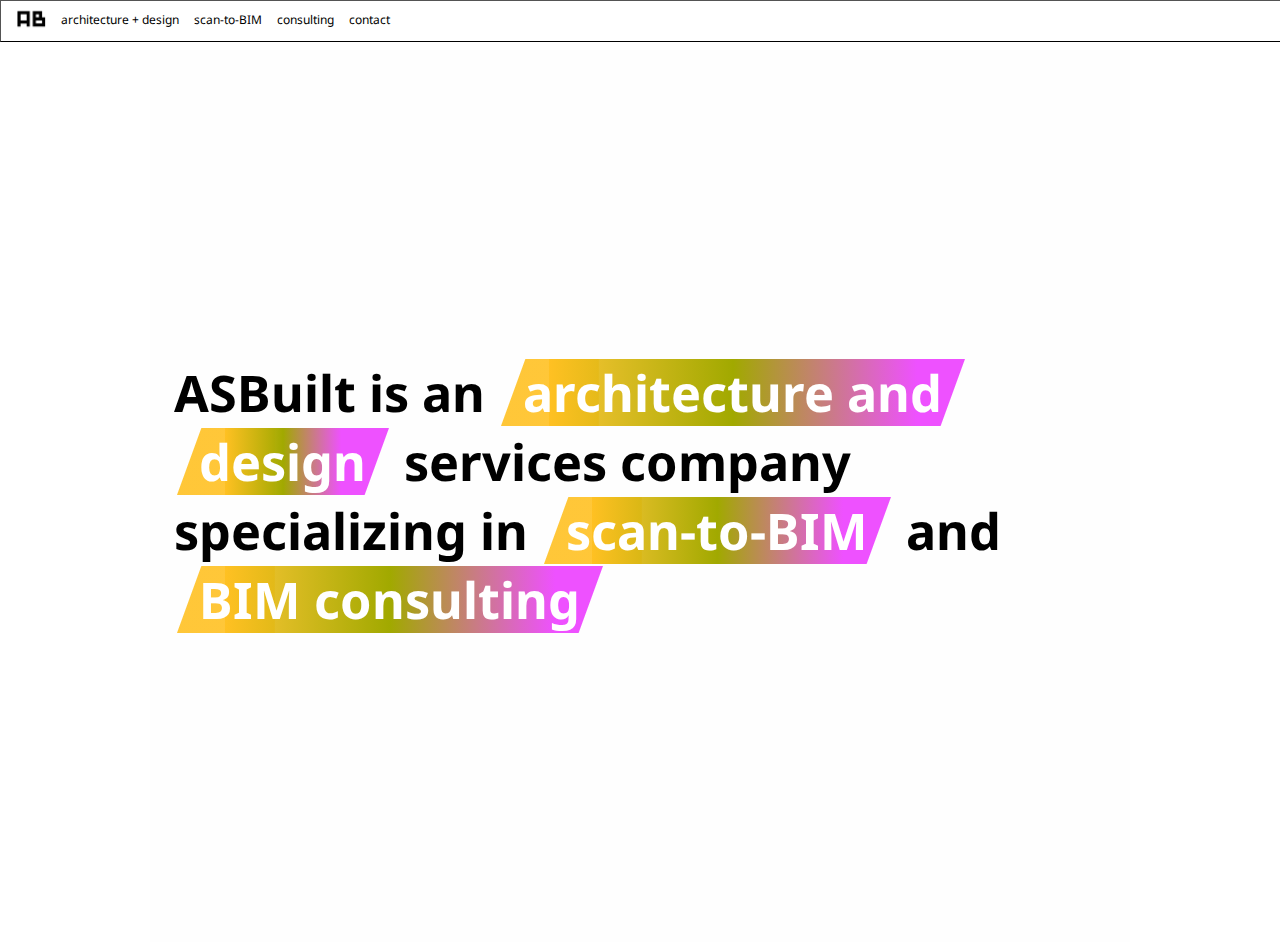
<file: index.html>
<!DOCTYPE html>
<html>
    <head>
        <!--<link rel="icon" href="index.html">-->
        <link rel="icon" type="image/x-icon" href="/content/favicon.ico">
        <link href="main.css" rel="stylesheet" type="text/css" media="all"/>
        <title>ASBUILT</title>
    </head>

<body>

      <nav>
        <ul>
          <li><img src="/content/favicon.png" alt="Home"></li>
          <li><a href="archdesign.html">architecture + design</a></li>
          <li><a href="scantoBIM.html">scan-to-BIM</a></li>
          <li><a href="consulting.html">consulting</a></li>
          <li><a href="about.html">contact</a></li>
        </ul>
      </nav>

<div class="maintext">

<h2>

    ASBuilt is an <span class="hglt"><a href="archdesign.html">architecture and design</a></span> services company specializing in <span class="hglt"><a href="scantoBIM.html">scan-to-BIM</a></span> and <span class="hglt"><a href="consulting.html">BIM consulting</a></span>

  </h2>

</div>
<!--
  <h2><span class="hglt">The quick brown fox jumped over the lazy dog.</span></h2>
  <div class="txt">This is a demo for adding a gradient highlight to your text.<span class="hglt">The quick brown fox jumped over the lazy dog.</span>
    Hover over for highligher vs underliner.
  </div>
-->


</body>
</html>
</file>
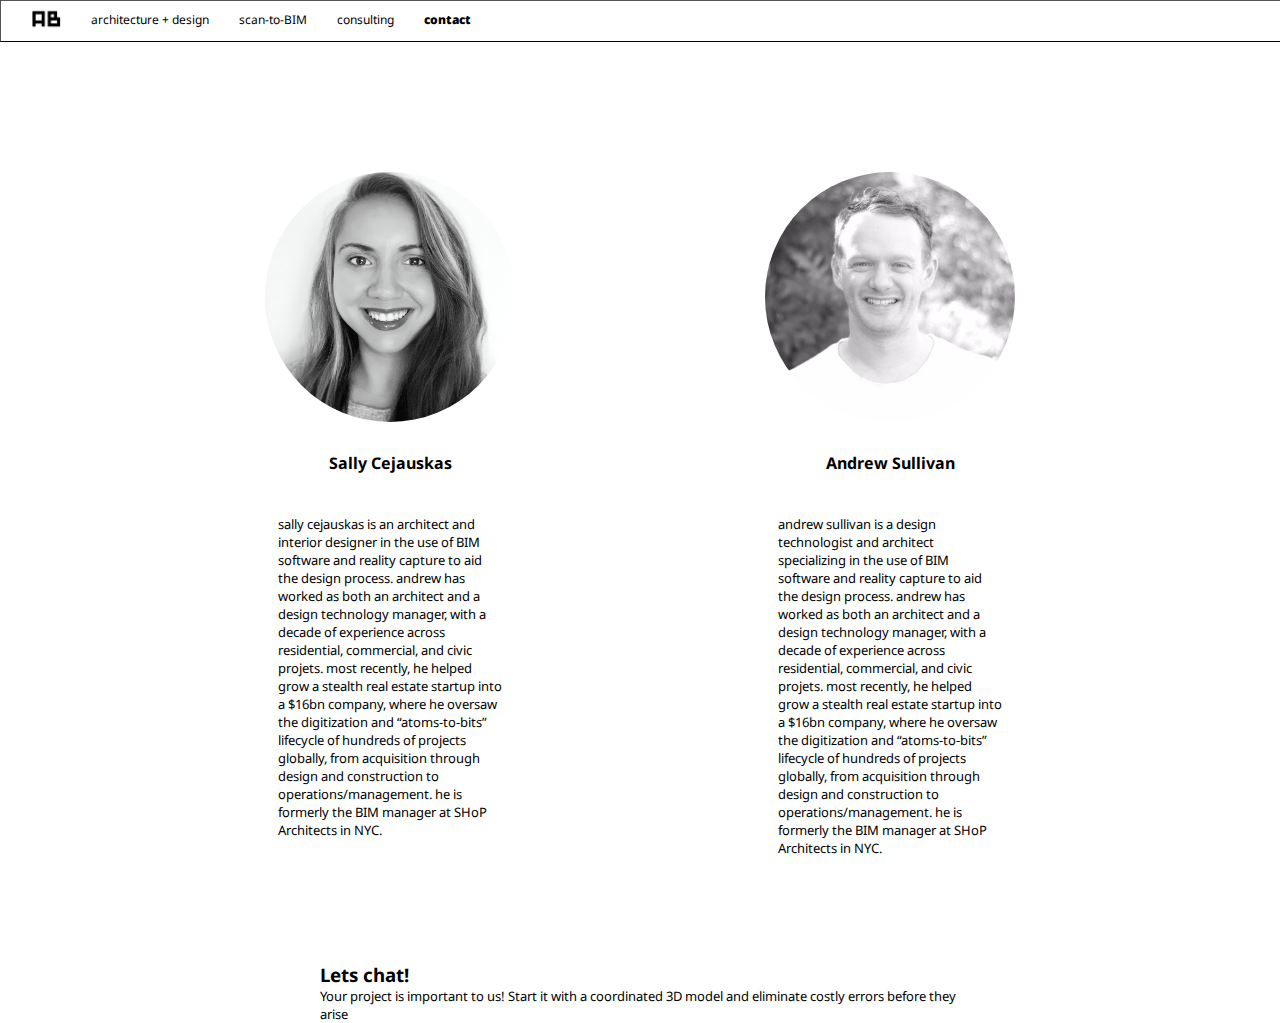
<file: about.html>
<!DOCTYPE html>
<html>
    <head>
        <!--<link rel="icon" href="index.html">-->
        <link rel="icon" type="image/x-icon" href="/content/favicon.ico">
        <link href="subpage.css" rel="stylesheet" type="text/css" media="all"/>
        <title>ASBUILT</title>
    </head>

<body>

    <nav>
        <ul>
          <li><img src="/content/favicon.png" alt="Home"></li>
          <li><a href="archdesign.html">architecture + design</a></li>
          <li><a href="scantoBIM.html">scan-to-BIM</a></li>
          <li><a href="consulting.html">consulting</a></li>
          <li><a href="about.html"class='active-page'>contact</a></li>
        </ul>
      </nav>
      

      <div class="card-container">
        <div class="card2">
            <div class="square1">
                <img src="/content/SC headshot.png">
            </div>
            <h4>Sally Cejauskas</h4>
            <p>sally cejauskas is an architect and interior designer in the use of BIM software and reality capture to aid the design process. andrew has worked as both an architect and a design technology manager, with a decade of experience across residential, commercial, and civic projets. most recently, he helped grow a stealth real estate startup into a $16bn company, where he oversaw the digitization and “atoms-to-bits” lifecycle of hundreds of projects globally, from acquisition through design and construction to operations/management. he is formerly the BIM manager at SHoP Architects in NYC.
            </p>
        </div>

        <div class="card2">
            <div class="square2">
                <img src="/content/AS_headshot.jpg">
        </div>
            <h4>Andrew Sullivan</h4>
            <p>andrew sullivan is a design technologist and architect specializing in the use of BIM software and reality capture to aid the design process. andrew has worked as both an architect and a design technology manager, with a decade of experience across residential, commercial, and civic projets. most recently, he helped grow a stealth real estate startup into a $16bn company, where he oversaw the digitization and “atoms-to-bits” lifecycle of hundreds of projects globally, from acquisition through design and construction to operations/management. he is formerly the BIM manager at SHoP Architects in NYC.
            </p>
        </div>
    </div>


      <div class="bx sign-up">
        <div class="sign-item signs-text">
            <h3>Lets chat!</h3>
            <p>Your project is important to us! Start it with a coordinated 3D model and eliminate costly errors before they arise</p>
        </div>
        <!--<div class="sign-item signs-button">
            <button type="button">Contact Us</button>
        </div> -->
        
    </div>

    <div class="jotform">
        <p></p>
        <script type="text/javascript" src="https://form.jotform.com/jsform/222598550293160"></script>

    </div>

</body>
</html>
</file>
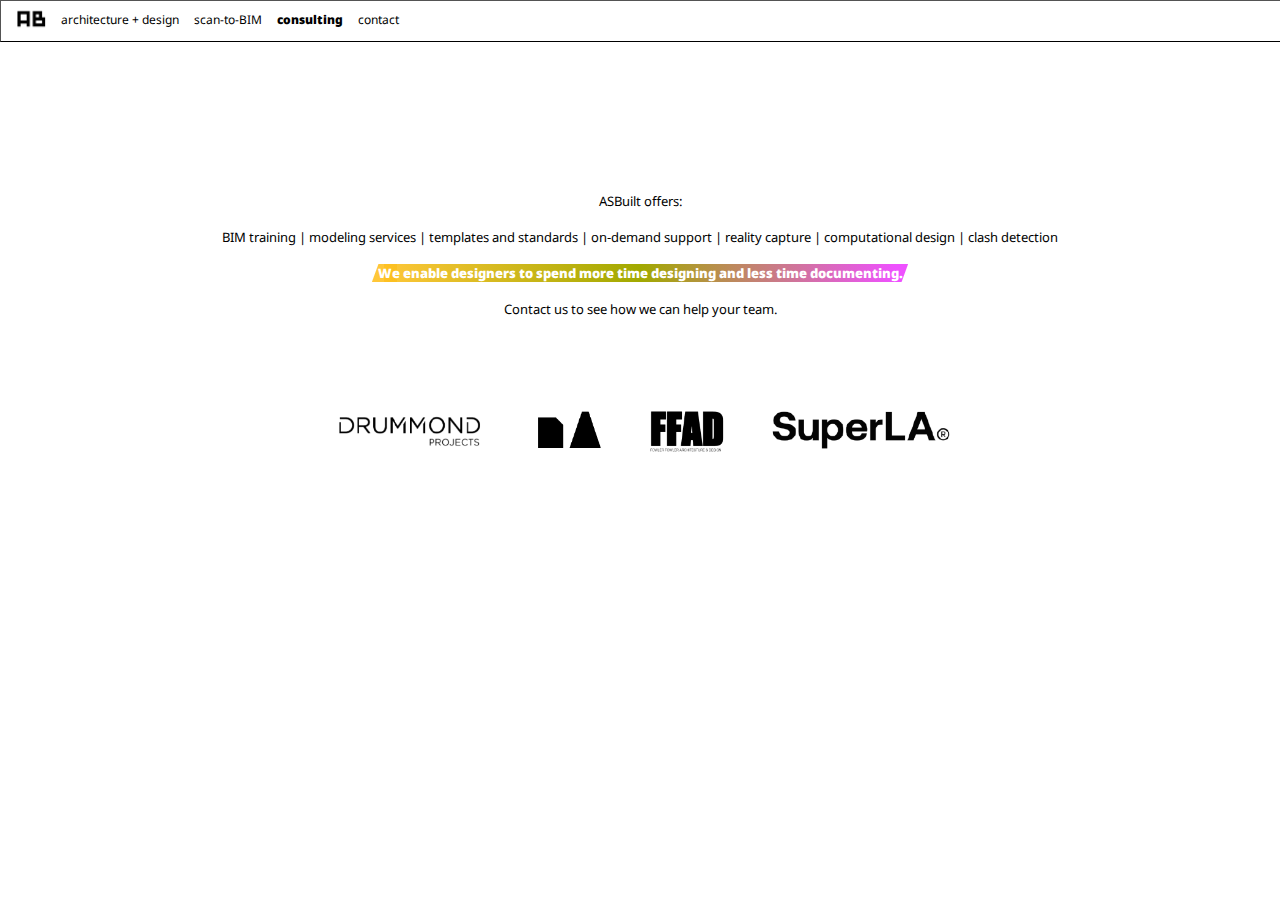
<file: consulting.html>
<!DOCTYPE html>
<html>
    <head>
        <!--<link rel="icon" href="index.html">-->
        <link rel="icon" type="image/x-icon" href="/content/favicon.ico">
        <link href="main.css" rel="stylesheet" type="text/css" media="all"/>
        <title>ASBUILT</title>
    </head>

<body>

    <nav>
        <ul>
          <li><img src="/content/favicon.png" alt="Home"></li>
          <li><a href="archdesign.html">architecture + design</a></li>
          <li><a href="scantoBIM.html">scan-to-BIM</a></li>
          <li><a href="consulting.html"class='active-page'>consulting</a></li>
          <li><a href="about.html">contact</a></li>
        </ul>
      </nav>


<div class="consulting">
<p>
ASBuilt offers: <br><br>
</p>
<p>BIM training | modeling services | templates and standards | on-demand support | reality capture | computational design | clash detection
</p>

<div class = "bold"><p>
  <br>
  <span class="hglt">We enable designers to spend more time designing and less time documenting.</span>
</div>
<p>
<br>
Contact us to see how we can help your team.
</p>
</div>
<div class="image-container2">
<img src="/content/logolowres.png" class="logos" alt="logos">
</div>
</body>
</html>
</file>
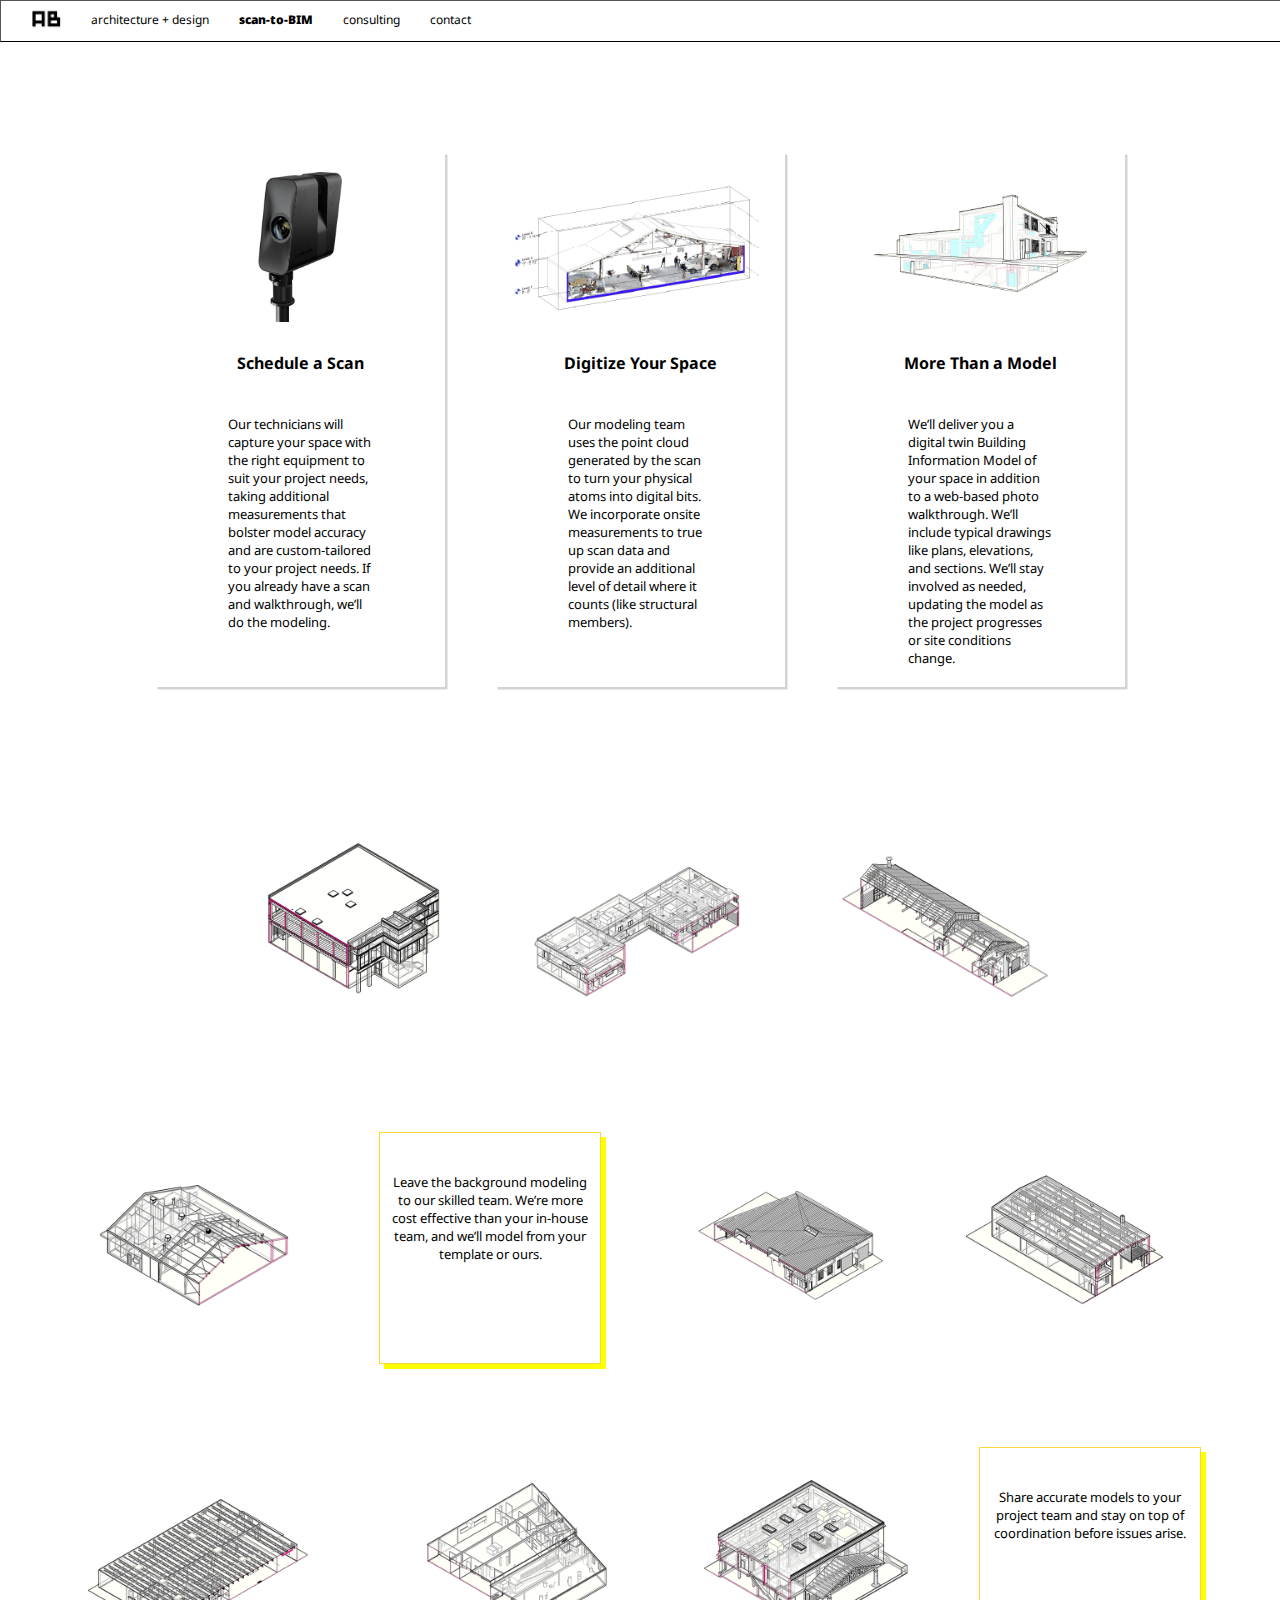
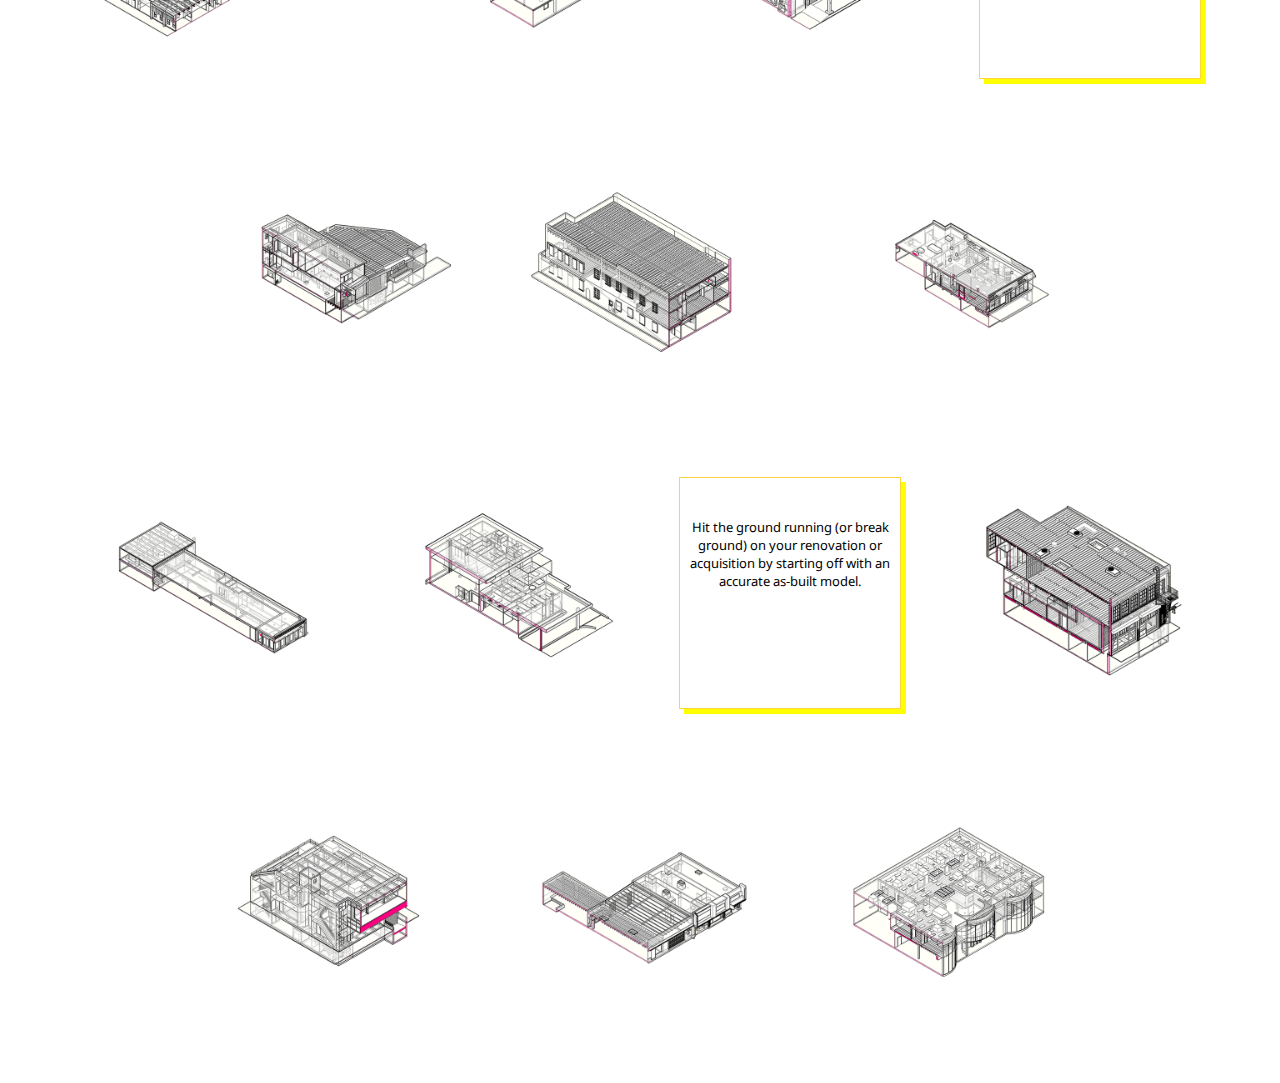
<file: scantoBIM.html>
<!DOCTYPE html>
<html>
    <head>
        <!--<link rel="icon" href="index.html">-->
        <link rel="icon" type="image/x-icon" href="/content/favicon.ico">
        <link href="subpage.css" rel="stylesheet" type="text/css" media="all"/>
        <title>ASBUILT</title>
    </head>

<body>

    <nav>
        <ul>
          <li><img src="/content/favicon.png" alt="Home"></li>
          <li><a href="/archdesign.html">architecture + design</a></li>
          <li><a href="/scantoBIM.html"class='active-page'>scan-to-BIM</a></li>
          <li><a href="/consulting.html" >consulting</a></li>
          <li><a href="/about.html">contact</a></li>
        </ul>
      </nav>
      



      <div class="card-container">
        <div class="card1">
            <div class="square1">
                <img src="/content/pro3.jpeg">
            </div>
            <h4>Schedule a Scan</h4>
            <p>Our technicians will capture your space with the right equipment to suit your project needs, taking additional measurements that bolster model accuracy and are custom-tailored to your project needs. If you already have a scan and walkthrough, we’ll do the modeling.
            </p>
        </div>

        <div class="card1">
            <div class="square2">
            <img src="/content/Asset2.png">
        </div>
            <h4>Digitize Your Space</h4>
            <p>Our modeling team uses the point cloud generated by the scan to turn your physical atoms into digital bits. We incorporate onsite measurements
                 to true up scan data and provide an additional level of detail where it counts (like structural members).</p>
        </div>

        <div class="card1">
            <div class="square3">
                <img src="/content/Asset3.png">
            </div>
            <h4>More Than a Model</h4>
            <p>We’ll deliver you a digital twin Building Information Model of your space in addition to a web-based photo walkthrough. 
                We’ll include typical drawings like plans, elevations, and sections. We’ll stay involved as needed, updating the model as the project progresses or site conditions change. 
            </p>
        </div>
    </div>


    <div class="example-container">
        <div class="example">
            <div class="example3">
                <!--<img src="/content/examples/3-A.png" alt="Card Back">-->
                <img src="/content/examples/3-B.png" class="img-top" alt="Card Front">
            </div>
        </div>
        <div class="example">
            <div class="example4">
                <!--<img src="/content/examples/4-A.png" alt="Card Back">-->
                <img src="/content/examples/4-B.png" class="img-top" alt="Card Front">
            </div>
        </div>
        <div class="example">
            <div class="example5">
                <!--<img src="/content/examples/5-A.png" alt="Card Back">-->
                <img src="/content/examples/5-B.png" class="img-top" alt="Card Front">
            </div>
        </div>
        <div class="example">
            <div class="example6" >
                <!--<img src="/content/examples/6-A.png" alt="Card Back">-->
                <img src="/content/examples/6-B.png" class="img-top" alt="Card Front">
            </div>
        </div>
        <div class = "example" id="example-container3">
            <p>Leave the background modeling to our skilled team. We’re more cost effective than your in-house team, and we’ll model from your template or ours.
            </p>
        </div>
        <div class="example">
            <div class="example7">
                <!--<img src="/content/examples/7-A.png" alt="Card Back">-->
                <img src="/content/examples/7-B.png" class="img-top" alt="Card Front">
            </div>
        </div>
        <div class="example">
            <div class="example8">
                <!--<img src="/content/examples/8-A.png" alt="Card Back">-->
                <img src="/content/examples/8-B.png" class="img-top" alt="Card Front">
            </div>
        </div>
        <div class="example">
            <div class="example9">
                <!--<img src="/content/examples/9-A.png" alt="Card Back">-->
                <img src="/content/examples/9-B.png" class="img-top" alt="Card Front">
            </div>
        </div>
        
        <div class="example">
            <div class="example10" >
                <!--<img src="/content/examples/10-A.png" alt="Card Back">-->
                <img src="/content/examples/10-B.png" class="img-top" alt="Card Front">
            </div>
        </div>
        <div class="example">
            <div class="example11">
                <!--<img src="/content/examples/11-A.png" alt="Card Back">-->
                <img src="/content/examples/11-B.png" class="img-top" alt="Card Front">
            </div>
        </div>
        <div class = "example" id="example-container1">
            <p>Share accurate models to your project team and stay on top of coordination before issues arise.
            </p>
        </div>
        <div class="example">
            <div class="example12">
                <!--<img src="/content/examples/12-A.png" alt="Card Back">-->
                <img src="/content/examples/12-B.png" class="img-top" alt="Card Front">
            </div>
        </div>
        <div class="example">
            <div class="example13">
                <!--<img src="/content/examples/13-A.png" alt="Card Back">-->
                <img src="/content/examples/13-B.png" class="img-top" alt="Card Front">
            </div>
        </div>
        <div class="example">
            <div class="example14">
                <!--<img src="/content/examples/14-A.png" alt="Card Back">-->
                <img src="/content/examples/14-B.png" class="img-top" alt="Card Front">
            </div>
        </div>
        <div class="example">
            <div class="example15" id="example-container4">
                <!--<img src="/content/examples/15-A.png" alt="Card Back">-->
                <img src="/content/examples/15-B.png" class="img-top" alt="Card Front">
            </div>
        </div>
        <div class="example">
            <div class="example16">
                <!--<img src="/content/examples/16-A.png" alt="Card Back">-->
                <img src="/content/examples/16-B.png" class="img-top" alt="Card Front">
            </div>
        </div>
        <div class = "example" id="example-container2">
            <p>Hit the ground running (or break ground) on your renovation or acquisition by starting off with an accurate as-built model.
            </p>
        </div>
        <div class="example">
            <div class="example17">
                <!--<img src="/content/examples/17-A.png" alt="Card Back">-->
                <img src="/content/examples/17-B.png" class="img-top" alt="Card Front">
            </div>
        </div>
        <div class="example">
            <div class="example18">
                <!--<img src="/content/examples/18-A.png" alt="Card Back">-->
                <img src="/content/examples/18-B.png" class="img-top" alt="Card Front">
            </div>
        </div>
        <div class="example">
            <div class="example19">
                <!--<img src="/content/examples/19-A.png" alt="Card Back">-->
                <img src="/content/examples/19-B.png" class="img-top" alt="Card Front">
            </div>
        </div>
        <div class="example">
            <div class="example20">
                <!--<img src="/content/examples/20-A.png" alt="Card Back">-->
                <img src="/content/examples/20-B.png" class="img-top" alt="Card Front">
            </div>
        </div>
</div>



    
</body>
</html>
</file>
<file: main.css>
@import url("https://fonts.googleapis.com/css2?family=Noto+Sans:wght@100;900&display=swap");
:root {
  font-family: 'Noto Sans', sans-serif;
}


.maintext {
  margin-left:150px;
  margin-right:150px;
  min-height: 100vh;
  display: grid;
  place-content: center;
  /*width:100%;*/
  font-size: clamp(0.8rem, 2vw + 0.5rem, 3rem);
  --bg: #fefefe;
  background-color: var(--bg);
  /*margin-left:12rem;*/
}

body > * {
  /*width: 70vw;*/
}

body {
    margin:0px;
}

h1, h2 {
  margin: 1.5rem;
  margin-top: 2.0rem;
}

p {
  margin:auto;
  font-size: small;
  width: 50%%;
}

.bold p{
font-weight: 900;
}

.consulting{
  margin-top:150px;
  text-align:center;
}

.txt{
  margin: 0;
  min-height: 100vh;
  display: grid;
  place-content: center;
} 
.hglt {
  transition: 0.4s ease;
  line-height: 1.3em;
   padding: 0.05em 0.5em;
   -webkit-box-decoration-break: clone;
   box-decoration-break: clone;
  color: #fff;
  --c1: rgba(255, 192, 32, 0.889);
  --c2: rgb(238, 81, 255);
  --c-m: rgb(161, 169, 0);
  --g1: #0000 .5em,var(--c1) calc(.5em + 1px);
  --g2: #0000 .5em,var(--c2) calc(.5em + 1px);
  --g3: var(--c1),var(--c-m),var(--c2);
  background: 
    linear-gradient(90deg, var(--g3)) center,
    linear-gradient(110deg,var(--g1)) left,
    linear-gradient(-70deg,var(--g2)) right;
  background-size:
    calc(100% - 2em) calc(100% - .15em),
    2em calc(100% - .15em),
    2em calc(100% - .15em); 

  background-repeat:no-repeat;
  transform-origin: center calc(100% - 0.18em);
}
.hglt:hover {
  color: #1f2020;
  background-size:
    calc(100% - 2em) max(0.1em, 2px),
    2em max(0.1em, 2px),
    2em max(0.1em, 2px); 
  background-position-y: calc(100% - 0.18em);
  text-shadow:
     0 -0.05em 0 var(--bg),
    -0.05em -0.05em 0 var(--bg),
    -0.05em 0 0 var(--bg),
    0 0.05em 0 var(--bg),
    0.05em 0.05em 0 var(--bg),
    0.05em 0 0 var(--bg);
}

h2 a:link, h2 a:visited {
    text-decoration: none;
    color: white;
  }

h2 a:hover {
    color: black;
}
  
  /* Navbar links */  
  nav {
    font-family: 'Noto Sans', sans-serif;
    font-size: 0.75rem;
    width:100%;
    display: flex;
    justify-content: space-between;
    align-items: center;
    background-color: white;
    height: 40px;
    /*padding: 0 20px;*/
    border-style: solid;
    border: black;
    border-width: 1px;
    border-style:outset;
  }
  nav img {
    height: 30px;
    width: 30px;
  }
  nav ul {
    display: flex;
    list-style: none;
    margin: 0;
    padding: 0;
  }
  nav li {
    margin-left:15px;
  }
  nav a {
    margin-top:7px;
    color: black;
    text-decoration: none;
    text-transform: none;
    font-weight: none;
    display: flex;
    align-items: center;
    
  }
  nav a:hover {
    color:black;
    font-weight:900;
    text-decoration: underline rgba(255, 192, 32, 0.889);
  }
/*
  nav a:active page {
    background-color: yellow;
  }
  */
a.active-page
  {
    /*background-color:lightgray;/*/
    font-weight: 900;
  }

 .image-container2
 {
  display: flex;
  justify-content: center;
  align-items: center;
  margin-top: 5rem;
 }
  .logos {
    max-width: 50%;
    object-fit: contain;
  }
</file>
<file: subpage.css>
@import url("https://fonts.googleapis.com/css2?family=Noto+Sans:wght@100;900&display=swap");
:root {
  font-family: 'Noto Sans', sans-serif;
}
body {
    margin:0px;
}
h3,p{
  margin: auto;
  width: 50%;
  
}

h3{
  margin-top:5rem;
}
p{
  font-size: small;
}

  /* Navbar links */  
  nav {
    position: -webkit-sticky; /* Safari */
    position: sticky;
    top: 0;
    font-family: 'Noto Sans', sans-serif;
    font-size: 0.75rem;
    width:100%;
    display: flex;
    justify-content: space-between;
    align-items: center;
    background-color: white;
    height: 40px;
    /*padding: 0 20px;*/
    border-style: solid;
    border: black;
    border-width: 1px;
    border-style:outset;
  }
  nav img {
    height: 30px;
    width: 30px;
  }
  nav ul {
    display: flex;
    list-style: none;
    margin: 0;
    padding: 0;
  }
  nav li {
    margin-left:30px;
  }
  nav a {
    margin-top:7px;
    color: black;
    text-decoration: none;
    text-transform: none;
    font-weight: none;
    display: flex;
    align-items: center;
    
  }
  nav a:hover {
    color:black;
    font-weight:900;
    text-decoration: underline rgba(255, 192, 32, 0.889);
  }
/*
  nav a:active page {
    background-color: yellow;
  }
  */
a.active-page
  {
    /*background-color:lightgray;/*/
    font-weight: 900;
  }
  

  /* card container */


.card-container {
    display: flex;
    justify-content: center;
    align-items: top;
    flex-wrap: wrap;
    margin: 100px 0 25px 0;
}

/*card1 scantoBIM*/

.card1 {
  text-align: center;
  max-width: 350px;
  display: flex;
  flex-direction: column;
  align-items: center;
  /*border: 2px solid #ff36e8;*/
  box-shadow: 2.5px 2.5px lightgray;
  margin: 10px 25px 10px 25px;
  min-height: 375px;
  background-color: white;
}

.card1 h4 {
  color:black;
  margin-top:25px;
  font-weight: bold;
  
}

.card1 p {
  
  margin: 10px;
  max-width: 250px;
  /*color:green;*/
  font-size: small;
  text-align: left;
  padding: 10px 10px 10px 10px;
}


.card1 img{
  height: 150px;
  /*border: 4px solid #3882F6;
  border-radius: 20px;*/
  margin-top:20px;
  
}


/*card 2 about us*/

.card2 {
    text-align: center;
    max-width: 450px;
    display: flex;
    flex-direction: column;
    align-items: center;
    /*border: 2px solid #ff36e8;*/
    margin: 10px 25px 10px 25px;
    min-height: 375px;
    background-color: white;
}

.card2 h4 {
    color:black;
    margin-top:25px;
    font-weight: bold;
    
}

.card2 p {
    
    margin: 10px;
    max-width: 450px;
    /*color:green;*/
    font-size: small;
    text-align: left;
    padding: 10px 10px 5px 10px;
}


.card2 img{
    width: 250px;
    height: 250px;
    border-radius: 50%;
    /*border: 4px solid #3882F6;
    border-radius: 20px;*/
    margin-top:20px;
    
}
  

  
.example-container {
  display: flex;
  justify-content: center;
  align-items: top;
  flex-wrap: wrap;
  margin: 3rem;
 
}

.example {
      text-align: center;
      max-width: 280px;
      display: flex;
      flex-direction:column;
      align-items: center;
      padding-top: 50px;
      margin: 10px 25px 0 25px;
  
}
.example p{

  width:200px;
  height:180px;
  border: 1px solid rgb(255, 213, 62);
  border-radius: 0px;
  background-color: white;
  box-shadow: 5px 5px yellow;
  padding: 10px;
  padding-top: 40px;
  align-items:center;
  font-size: small;
  

  
}

.example img{
  width: 250px;
  height: 250px;
  /*border: 4px solid red;*/
  position: relative;
  display: inline-block;
  z-index: -1;
}
</file>
